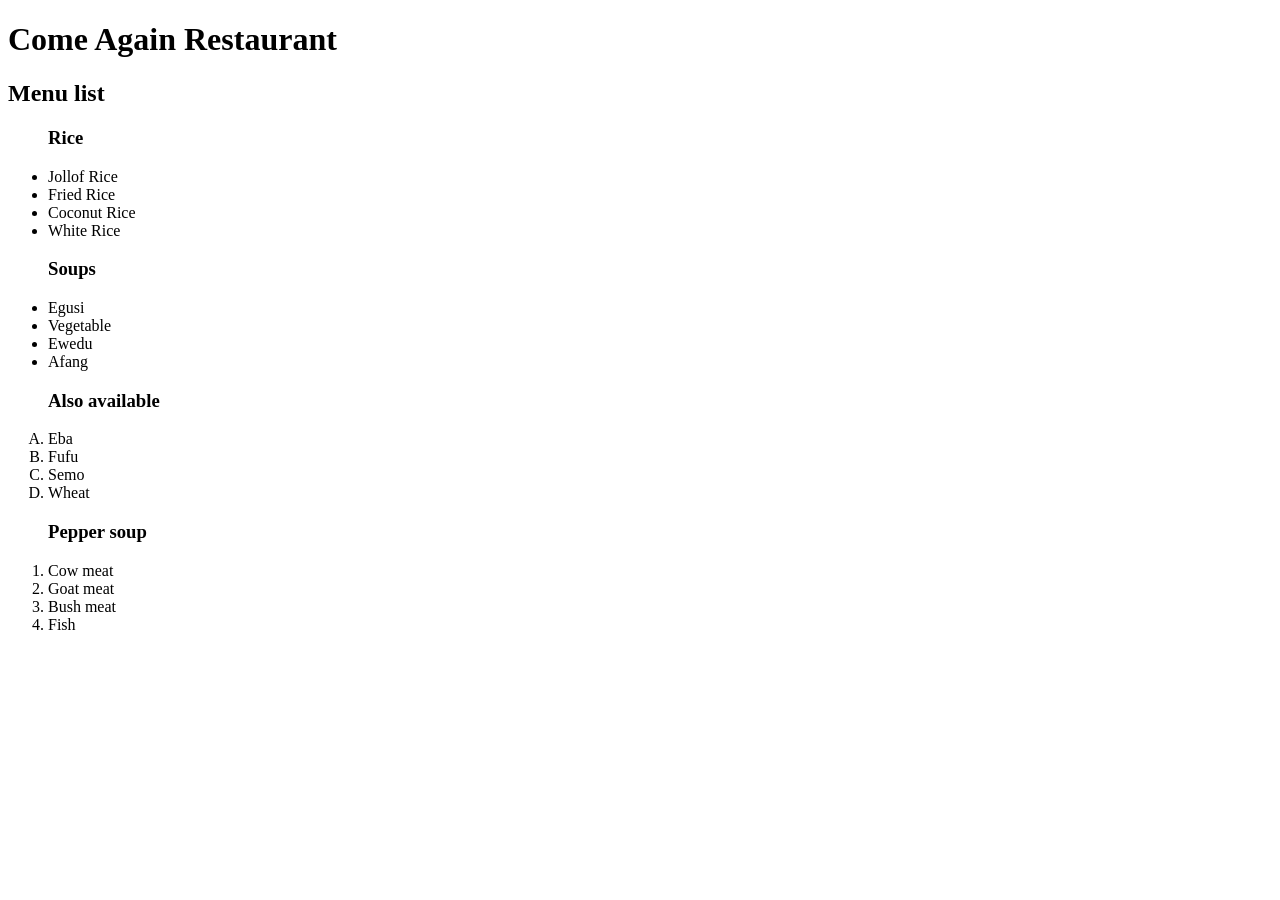
<file: index.html>
<!DOCTYPE html>
<html lang="en">
    <head>
        <meta charset="UTF-8">
        <meta name="viewport" content="width=device-width, initial-scale=1.0">
        <title>First task</title>
    </head>
    <body>
        <div>
            <h1>Come Again Restaurant</h1>
            <h2>Menu list</h2>
            <div>
                <ul>
                    <h3>Rice</h3>
                    <li>Jollof Rice</li>
                    <li>Fried Rice</li>
                    <li>Coconut Rice</li>
                    <li>White Rice</li>
                </ul>
            </div>

            <div>
                <ul>
                    <h3>Soups</h3>
                    <li>Egusi</li>
                    <li>Vegetable</li>
                    <li>Ewedu</li>
                    <li>Afang</li>
                </ul>
            </div>

            <div>
                <ol type="A">
                    <h3>Also available</h3>
                    <li>Eba</li>
                    <li>Fufu</li>
                    <li>Semo</li>
                    <li>Wheat</li>
                </0l>
            </div>

            <div>
                <ol>
                    <h3>Pepper soup</h3>
                    <li>Cow meat</li>
                    <li>Goat meat</li>
                    <li>Bush meat</li>
                    <li>Fish</li>
                </ol>
            </div>
        </div>
        
    </body>
</html>
</file>
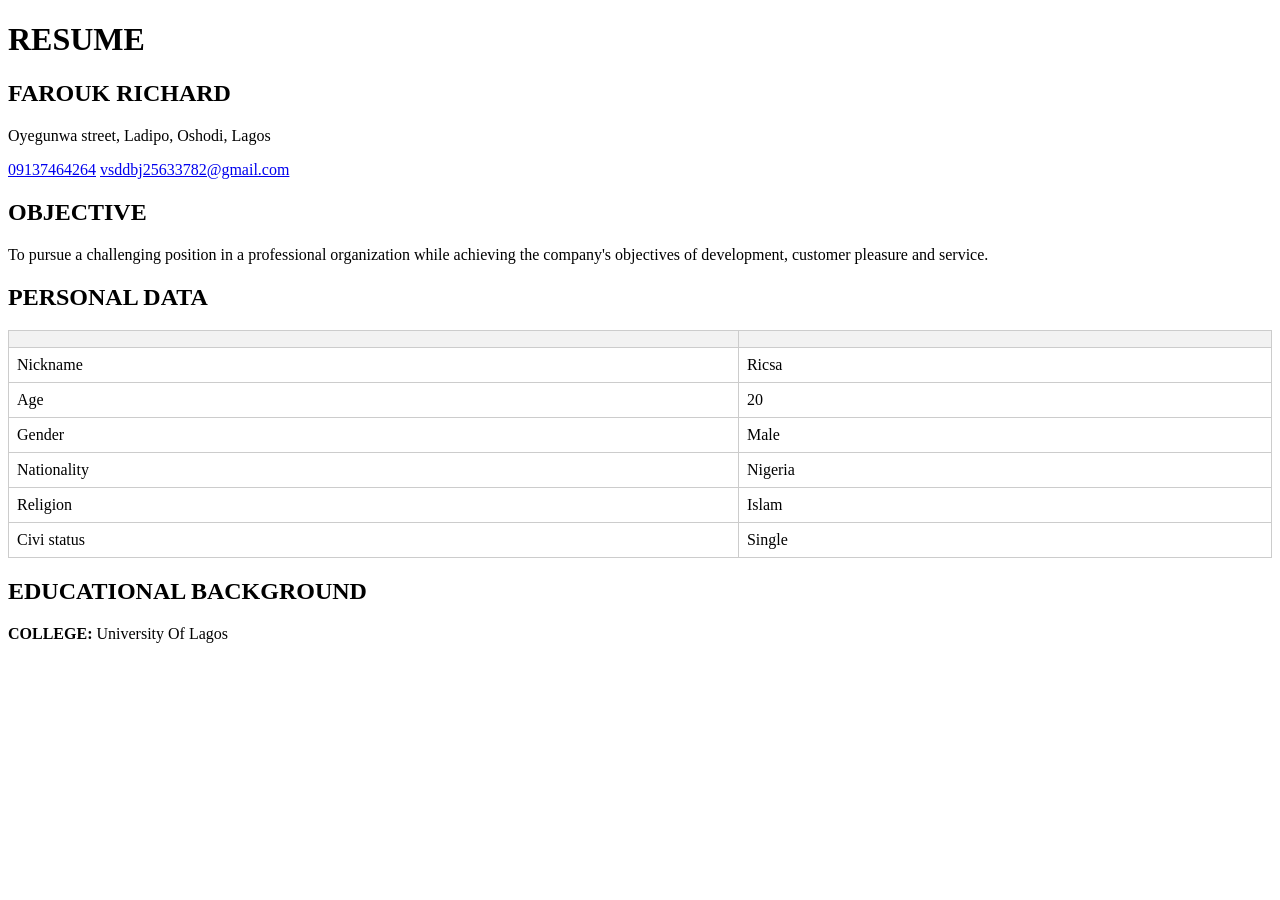
<file: index2.html>
<!DOCTYPE html>
<html lang="en">
    <head>
        <meta charset="UTF-8">
        <meta name="viewport" content="width=device-width, initial-scale=1.0">
        <title>Second Task</title>
        <link rel="stylesheet" href="styles.css">
    </head>
    <body>
        <div>
            <h1>RESUME</h1>
            <h2>FAROUK RICHARD</h2>
            <p>Oyegunwa street, Ladipo, Oshodi, Lagos</p>
            <a href="tel:09137464264">09137464264</a>
            <a href="mailto:vsddbj25633782@gmail.com">vsddbj25633782@gmail.com</a>
        </div>

        <div>
            <h2>OBJECTIVE</h2>
            <p>To pursue a challenging position in a professional organization while achieving the company's objectives of development, customer pleasure and service.</p>
        </div>

        <div>
            <h2>PERSONAL DATA</h2>
            <table >
              <tr>
                <th></th>
                <th></th>
              </tr>
              <tr>
                <td>Nickname</td>
                <td>Ricsa</td>
              </tr>
              <tr>
                <td>Age</td>
                <td>20</td>
              </tr>
              <tr>
                <td>Gender</td>
                <td>Male</td>
              </tr>
              <tr>
                <td>Nationality</td>
                <td>Nigeria</td>
              </tr>
              <tr>
                <td>Religion</td>
                <td>Islam</td>
              </tr>
              <tr>
                <td>Civi status</td>
                <td>Single</td>
              </tr>
            </table>
        </div>

        <div>
          <h2>EDUCATIONAL BACKGROUND</h2>
          <p><b>COLLEGE:</b> University Of Lagos</p>
      </div>

    </body>
</html>
</file>
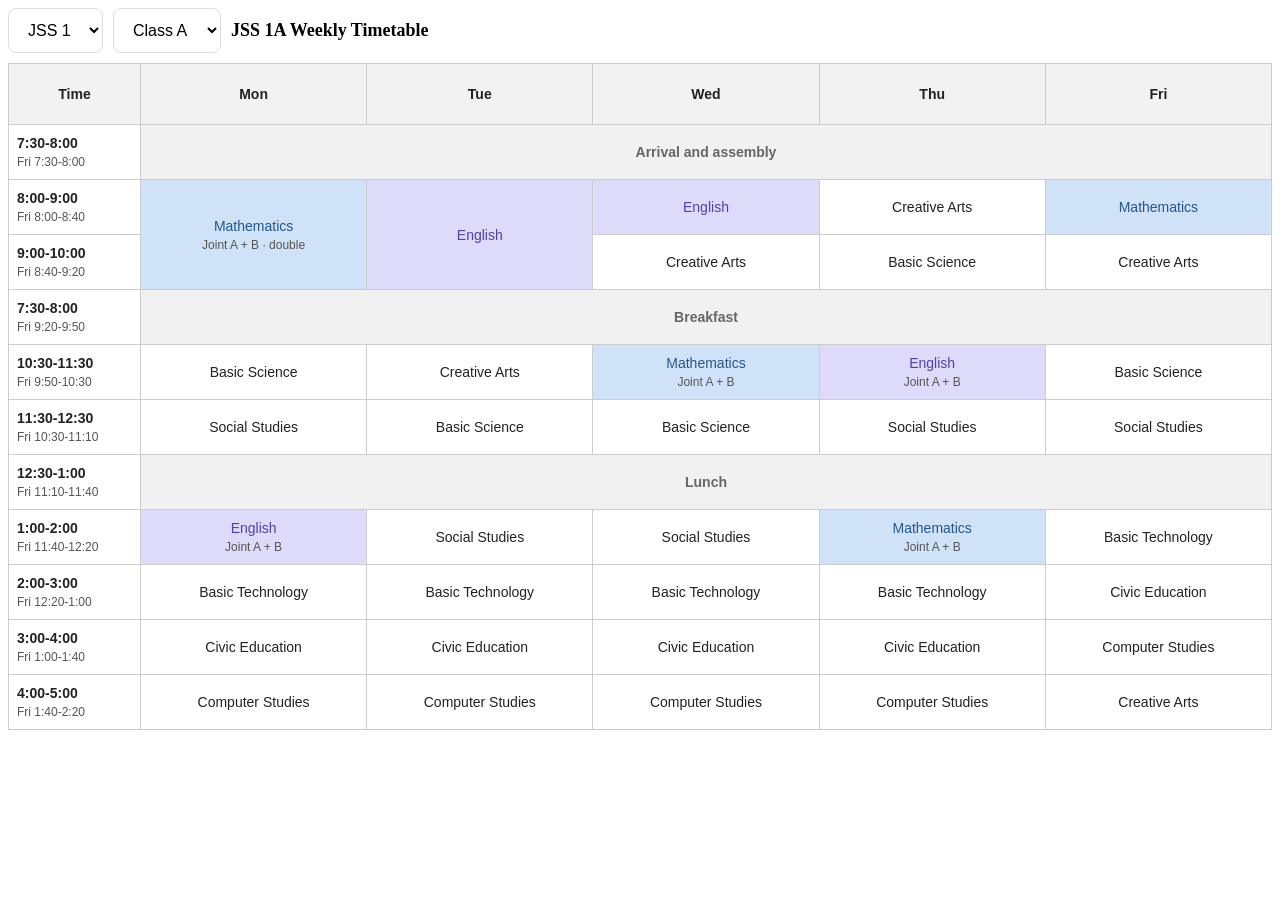
<file: tables.html>
<!DOCTYPE html>
<html lang="en">
    <head>
        <meta charset="UTF-8">
        <meta name="viewport" content="width=device-width, initial-scale=1.0">
        <title>Time Table</title>
        <link rel="stylesheet" href="tables.css">
    </head>
    <body>       
        <div class="header">
            <select>
                <option>JSS 1</option>
            </select>

            <select id="arm-select">
                <option value="A">Class A</option>
                <option value="B">Class B</option>
            </select>
            <strong id="title-change">JSS 1A  Weekly Timetable</strong>
        </div>

        <div >
            <div id="timetable-A">
                <table border="1" class="timetable">
                    <tr>
                        <th>Time</th>
                        <th>Mon</th>
                        <th>Tue</th>
                        <th>Wed</th>
                        <th>Thu</th>
                        <th>Fri</th>
                    </tr>
        
                    <tr>
                        <td class="time">7:30-8:00<br>
                            <small>Fri 7:30-8:00</small>
                        </td>
                        <td colspan="5" class="break">Arrival and assembly</td>
                    </tr>
        
                    <tr>
                        <td class="time">8:00-9:00<br>
                            <small>Fri 8:00-8:40</small>
                        </td>
                        <td class="math" rowspan="2">
                            Mathematics<br>
                            <small>Joint A + B &middot; double</small>
                        </td>
                        <td rowspan="2" class="english">English</td>
                        <td class="english">English</td>
                        <td>Creative Arts</td>
                        <td class="math">Mathematics</td>
                    </tr>
        
                    <tr>
                        <td class="time">9:00-10:00<br>
                            <small>Fri 8:40-9:20</small>
                        </td>
                        <td>Creative Arts</td>
                        <td>Basic Science</td>
                        <td>Creative Arts</td>
                    </tr>
        
                    <tr>
                        <td class="time">7:30-8:00<br>
                            <small>Fri 9:20-9:50</small>
                        </td>
                        <td colspan="5" class="break">Breakfast</td>
                    </tr>
        
                    <tr>
                        <td class="time">10:30-11:30<br>
                            <small>Fri 9:50-10:30</small>
                        </td>
                        <td>Basic Science</td>
                        <td>Creative Arts</td>
                        <td class="math">Mathematics<br>
                            <small>Joint A + B</small>
                        </td>
                        <td class="english">English<br>
                            <small>Joint A + B</small>
                        </td>
                        <td>Basic Science</td>
                    </tr>
        
                    <tr>
                        <td class="time">11:30-12:30<br>
                            <small>Fri 10:30-11:10</small>
                        </td>
                        <td>Social Studies</td>
                        <td>Basic Science</td>
                        <td>Basic Science</td>
                        <td>Social Studies</td>
                        <td>Social Studies</td>
                    </tr>
        
                    <tr>
                        <td class="time">12:30-1:00<br>
                            <small>Fri 11:10-11:40</small>
                        </td>
                        <td colspan="5" class="break">Lunch</td>
                    </tr>
        
                    <tr>
                        <td class="time">1:00-2:00<br>
                            <small>Fri 11:40-12:20</small>
                        </td>
                        <td class="english">English<br>
                            <small>Joint A + B</small>
                        </td>
                        <td>Social Studies</td>
                        <td>Social Studies</td>
                        <td class="math">Mathematics<br>
                            <small>Joint A + B</small>
                        </td>
                        <td>Basic Technology</td>
                    </tr>
        
                    <tr>
                        <td class="time">2:00-3:00<br>
                            <small>Fri 12:20-1:00</small>
                        </td>
                        <td>Basic Technology</td>
                        <td>Basic Technology</td>
                        <td>Basic Technology</td>
                        <td>Basic Technology</td>
                        <td>Civic Education</td>
                    </tr>
        
                    <tr>
                        <td class="time">3:00-4:00<br>
                            <small>Fri 1:00-1:40</small>
                        </td>
                        <td>Civic Education</td>
                        <td>Civic Education</td>
                        <td>Civic Education</td>
                        <td>Civic Education</td>
                        <td>Computer Studies</td>
                    </tr>
        
                    <tr>
                        <td class="time">4:00-5:00<br>
                            <small>Fri 1:40-2:20</small>
                        </td>
                        <td>Computer Studies</td>
                        <td>Computer Studies</td>
                        <td>Computer Studies</td>
                        <td>Computer Studies</td>
                        <td>Creative Arts</td>
                    </tr>
        
                </table>
            </div>
    
            <div id="timetable-B">
                <table border="1" class="timetable">
                    <tr>
                        <th>Time</th>
                        <th>Mon</th>
                        <th>Tue</th>
                        <th>Wed</th>
                        <th>Thu</th>
                        <th>Fri</th>
                    </tr>
        
                    <tr>
                        <td class="time">7:30-8:00<br>
                            <small>Fri 7:30-8:00</small>
                        </td>
                        <td colspan="5" class="break">Arrival and assembly</td>
                    </tr>
        
                    <tr>
                        <td class="time">8:00-9:00<br>
                            <small>Fri 8:00-8:40</small>
                        </td>
                        <td rowspan="2" class="math">
                            Mathematics<br>
                            <small>Joint A + B &middot; double</small>
                        </td>
                        <td rowspan="2" class="english">English</td>
                        <td class="english">English</td>
                        <td>Basic Technology</td>
                        <td class="math">Mathematics</td>
                    </tr>
        
                    <tr>
                        <td class="time">9:00-10:00<br>
                            <small>Fri 8:40-9:20</small>
                        </td>
                        <td>Basic Technology</td>
                        <td>Civic Education</td>
                        <td>Basic Technology</td>
                    </tr>
        
                    <tr>
                        <td class="time">7:30-8:00<br>
                            <small>Fri 9:20-9:50</small>
                        </td>
                        <td colspan="5" class="break">Breakfast</td>
                    </tr>
        
                    <tr>
                        <td class="time">10:30-11:30<br>
                            <small>Fri 9:50-10:30</small>
                        </td>
                        <td>Civic Education</td>
                        <td>Basic Technology</td>
                        <td class="math">Mathematics<br>
                            <small>Joint A + B</small>
                        </td>
                        <td class="english">English<br>
                            <small>Joint A + B</small>
                        </td>
                        <td>Civic Education</td>
                    </tr>
        
                    <tr>
                        <td class="time">11:30-12:30<br>
                            <small>Fri 10:30-11:10</small>
                        </td>
                        <td>Computer Studies</td>
                        <td>Civic Education</td>
                        <td>Civic Education</td>
                        <td>Computer Studies</td>
                        <td>Computer Studies</td>
                    </tr>
        
                    <tr>
                        <td class="time">12:30-1:00<br>
                            <small>Fri 11:10-11:40</small>
                        </td>
                        <td colspan="5" class="break">Lunch</td>
                    </tr>
        
                    <tr>
                        <td class="time">1:00-2:00<br>
                            <small>Fri 11:40-12:20</small>
                        </td>
                        <td class="english">English<br>
                            <small>Joint A + B</small>
                        </td>
                        <td>Computer Studies</td>
                        <td>Computer Studies</td>
                        <td class="math">Mathematics<br>
                            <small>Joint A + B</small>
                        </td>
                        <td>Creative Arts</td>
                    </tr>
        
                    <tr>
                        <td class="time">2:00-3:00<br>
                            <small>Fri 12:20-1:00</small>
                        </td>
                        <td>Creative Arts</td>
                        <td>Creative Arts</td>
                        <td>Creative Arts</td>
                        <td>Creative Arts</td>
                        <td>Basic Science</td>
                    </tr>
        
                    <tr>
                        <td class="time">3:00-4:00<br>
                            <small>Fri 1:00-1:40</small>
                        </td>
                        <td>Basic Science</td>
                        <td>Basic Science</td>
                        <td>Basic Science</td>
                        <td>Basic Science</td>
                        <td>Social Studies</td>
                    </tr>
        
                    <tr>
                        <td class="time">4:00-5:00<br>
                            <small>Fri 1:40-2:20</small>
                        </td>
                        <td>Social Studies</td>
                        <td>Social Studies</td>
                        <td>Social Studies</td>
                        <td>Social Studies</td>
                        <td>Basic Technology</td>
                    </tr>
        
                </table>
            </div>
        </div>
        <script src="tables.js"></script>
    </body>
</html>
</file>
<file: styles.css>
table {
    border-collapse: collapse;
    width: 100%;
  }
  th, td {
    border: 1px solid #ccc;
    padding: 8px;
    text-align: left;
  }
  th {
    background: #f2f2f2;
  }
</file>
<file: tables.css>
.header {
    display: flex;
    align-items: center;
    gap: 10px;
    margin-bottom: 10px;
}

select {
    padding: 12px 15px;
    border: 1px solid #ddd;
    border-radius: 8px;
    font-size: 16px;
    background-color: white;
    cursor: pointer;
}

#timetable-B {
    display: none;
}

strong {
    font-size: 18px;
}


td small {
    display: block;
    font-size: 12px;
    color: #555;
    margin-top: 4px;
}


.timetable {
    width: 100%;
    border-collapse: collapse;
    font-family: Arial, sans-serif;
    font-size: 14px;
    color: #222;
}

.timetable th,
.timetable td {
    border: 1px solid #ccc;
    padding: 10px 8px;
    text-align: center;
    vertical-align: middle;
}

.timetable th {
    background-color: #f2f2f2;
    font-weight: 600;
    height: 40px;
}

.timetable .time {
    text-align: left;
    white-space: nowrap;
    font-weight: bold;
    width: 115px;
}

.timetable small {
    display: block;
    font-size: 12px;
    font-weight: normal;
    color: #555;
    margin-top: 4px;
}


.timetable .math {
    background-color: #cfe2f8;
    color: #24558b;
}


.timetable .english {
    background-color: #dedafa;
    color: #5141a5;
}


.timetable .break {
    background-color: #f1f1f1;
    color: #666;
    font-weight: 600;
    height: 32px;
}
</file>
